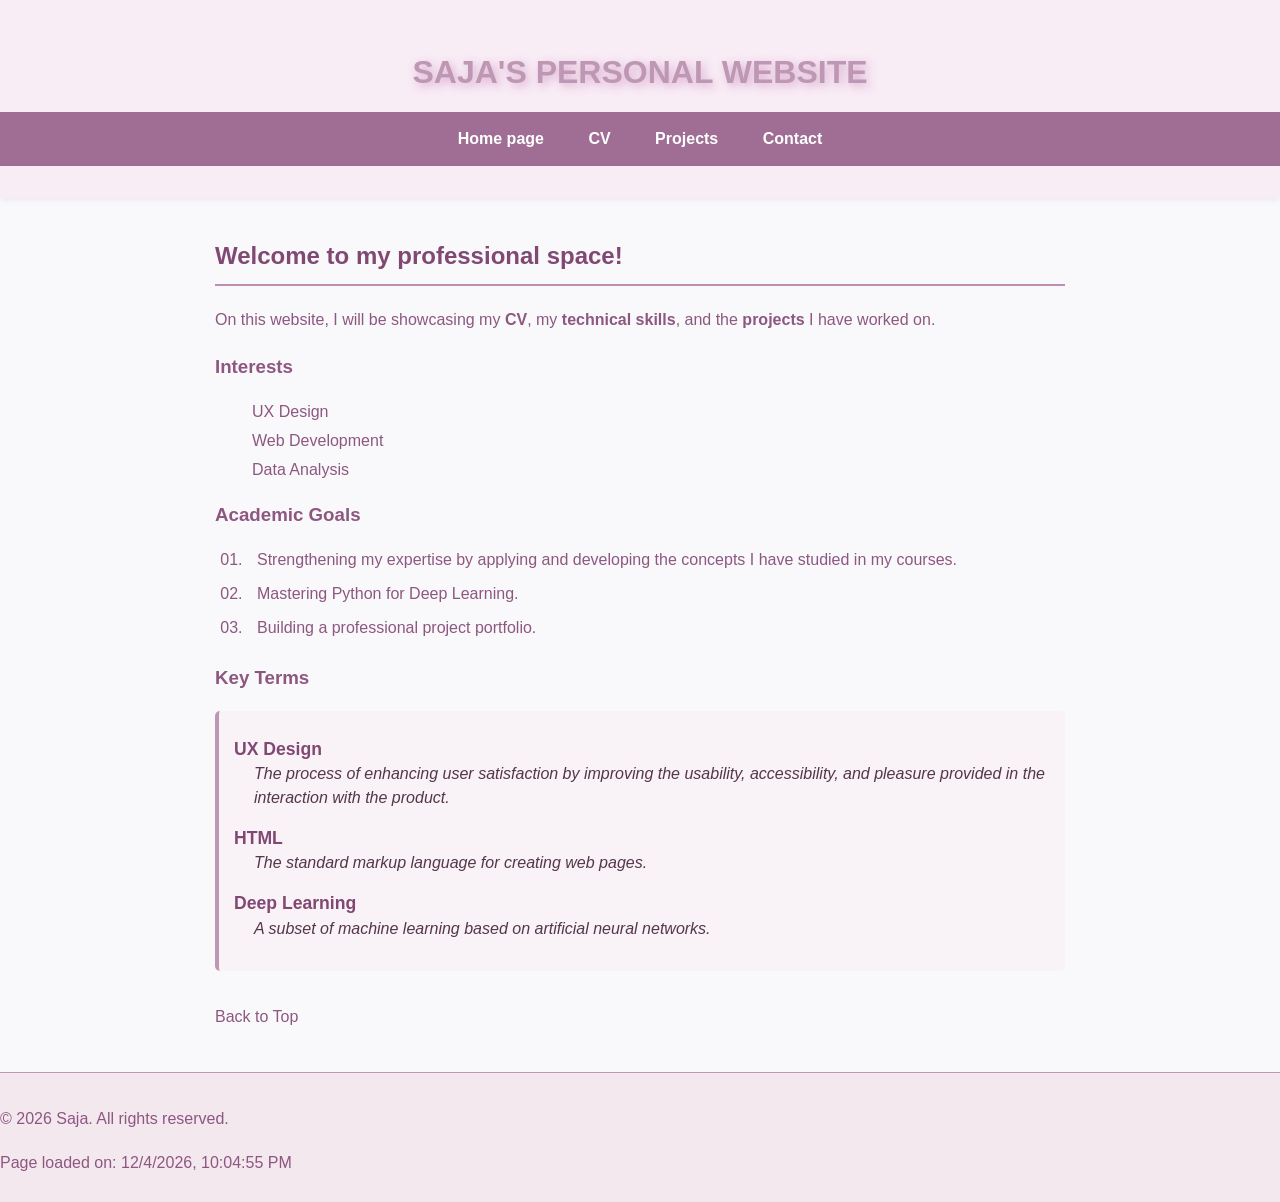
<file: index.html>
<!DOCTYPE html>

<html lang="en">

<head>
    <link rel="stylesheet" href="styles.css">
    <meta charset="UTF-8">
    <meta name="viewport" content="width=device-width, initial-scale=1.0">
    <title>Saja's Personal Website</title>
</head>

<body id="top">
    <header>
        <h1>Saja's Personal Website</h1>
        <nav role="navigation">
            <ul>
                <li><a href="index.html">Home page</a></li>
                <li><a href="CV.html">CV</a></li>
                <li><a href="projects.html">Projects</a></li>
                <li><a href="Contact.html">Contact</a></li>
            </ul>
        </nav>
    </header>
    <main>
        <h2>Welcome to my professional space!</h2>
        <p>
            On this website, I will be showcasing my <strong>CV</strong>,
            my <strong>technical skills</strong>, and the <strong>projects</strong> I have worked on.
        </p>

        <section>
            <h3>Interests</h3>
            <ul>
                <li>UX Design</li>
                <li>Web Development</li>
                <li>Data Analysis</li>
            </ul>

            <h3>Academic Goals</h3>
            <ol>
                <li>Strengthening my expertise by applying and developing the concepts I have studied in my courses.
                </li>
                <li>Mastering Python for Deep Learning.</li>
                <li>Building a professional project portfolio.</li>
            </ol>

            <h3>Key Terms</h3>
            <dl>
                <dt>UX Design</dt>
                <dd>The process of enhancing user satisfaction by improving the usability, accessibility, and pleasure
                    provided in the interaction with the product.</dd>
                <dt>HTML</dt>
                <dd>The standard markup language for creating web pages.</dd>
                <dt>Deep Learning</dt>
                <dd>A subset of machine learning based on artificial neural networks.</dd>
            </dl>
        </section>

        <p><a href="#top">Back to Top</a></p>

    </main>

    <footer id="main-footer">
        <p>&copy; 2026 Saja. All rights reserved.</p>
    </footer>

    <script src="scripts.js"></script>

</body>

</html>
</file>
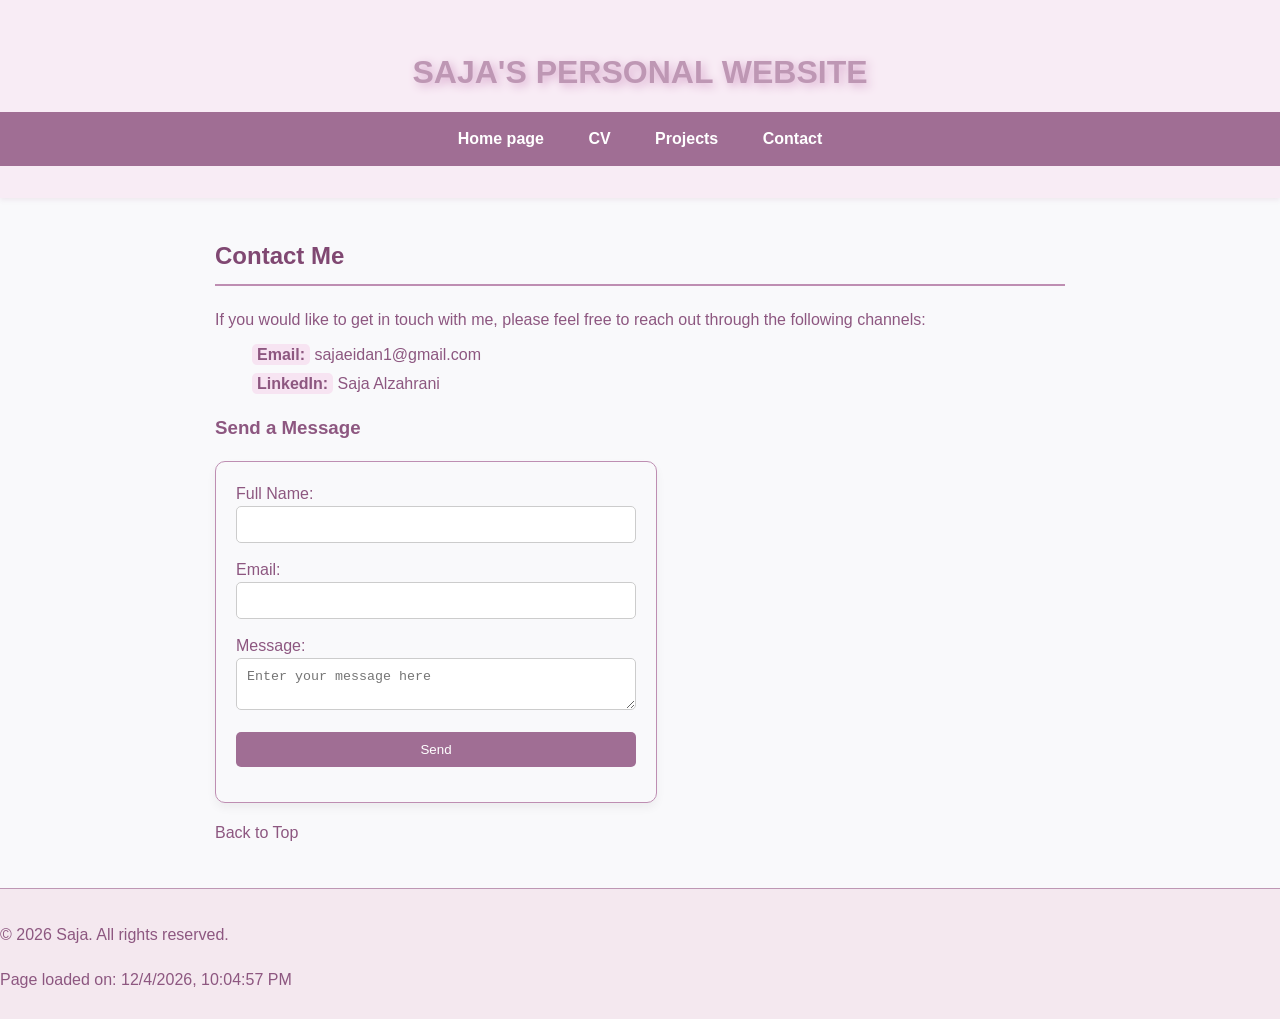
<file: Contact.html>
<!DOCTYPE html>
<html lang="en">

<head>
    <link rel="stylesheet" href="styles.css">
    <meta charset="UTF-8">
    <meta name="viewport" content="width=device-width, initial-scale=1.0">
    <title>Contact - Saja's Personal Website</title>

</head>

<body id="top">

    <header>

        <h1>Saja's Personal Website</h1>

        <nav role="navigation">
            <ul>
                <li><a href="index.html">Home page</a></li>
                <li><a href="CV.html">CV</a></li>
                <li><a href="projects.html">Projects</a></li>
                <li><a href="Contact.html">Contact</a></li>
            </ul>
        </nav>
    </header>

    <main>

        <h2>Contact Me</h2>
        <p>If you would like to get in touch with me, please feel free to reach out through the following channels:</p>
        <section>
            <ul>
                <li><span class="highlight">Email:</span> <a href="mailto:sajaeidan1@gmail.com">sajaeidan1@gmail.com</a>
                </li>
                <li><span class="highlight">LinkedIn:</span> <a
                        href="https://www.linkedin.com/in/saja-alzahrani-203027338" target="_blank">Saja
                        Alzahrani</a></li>
            </ul>
        </section>

        <section>
            <h3>Send a Message</h3>
            <form id="emailForm" action="mailto:sajaeidan1@gmail.com" method="post" enctype="text/plain">
                <label for="name">Full Name:</label><br>
                <input type="text" id="name" name="name"><br>

                <label for="email">Email:</label><br>
                <input type="email" id="email" name="email"><br>

                <label for="message">Message:</label><br>
                <textarea id="message" name="message" required placeholder="Enter your message here"></textarea><br>

                <input type="submit" value="Send">
            </form>
        </section>
        <p><a href="#top">Back to Top</a></p>

    </main>

    <footer id="main-footer">
        <p>&copy; 2026 Saja. All rights reserved.</p>
    </footer>

    <script src="scripts.js"></script>

</body>

</html>
</file>
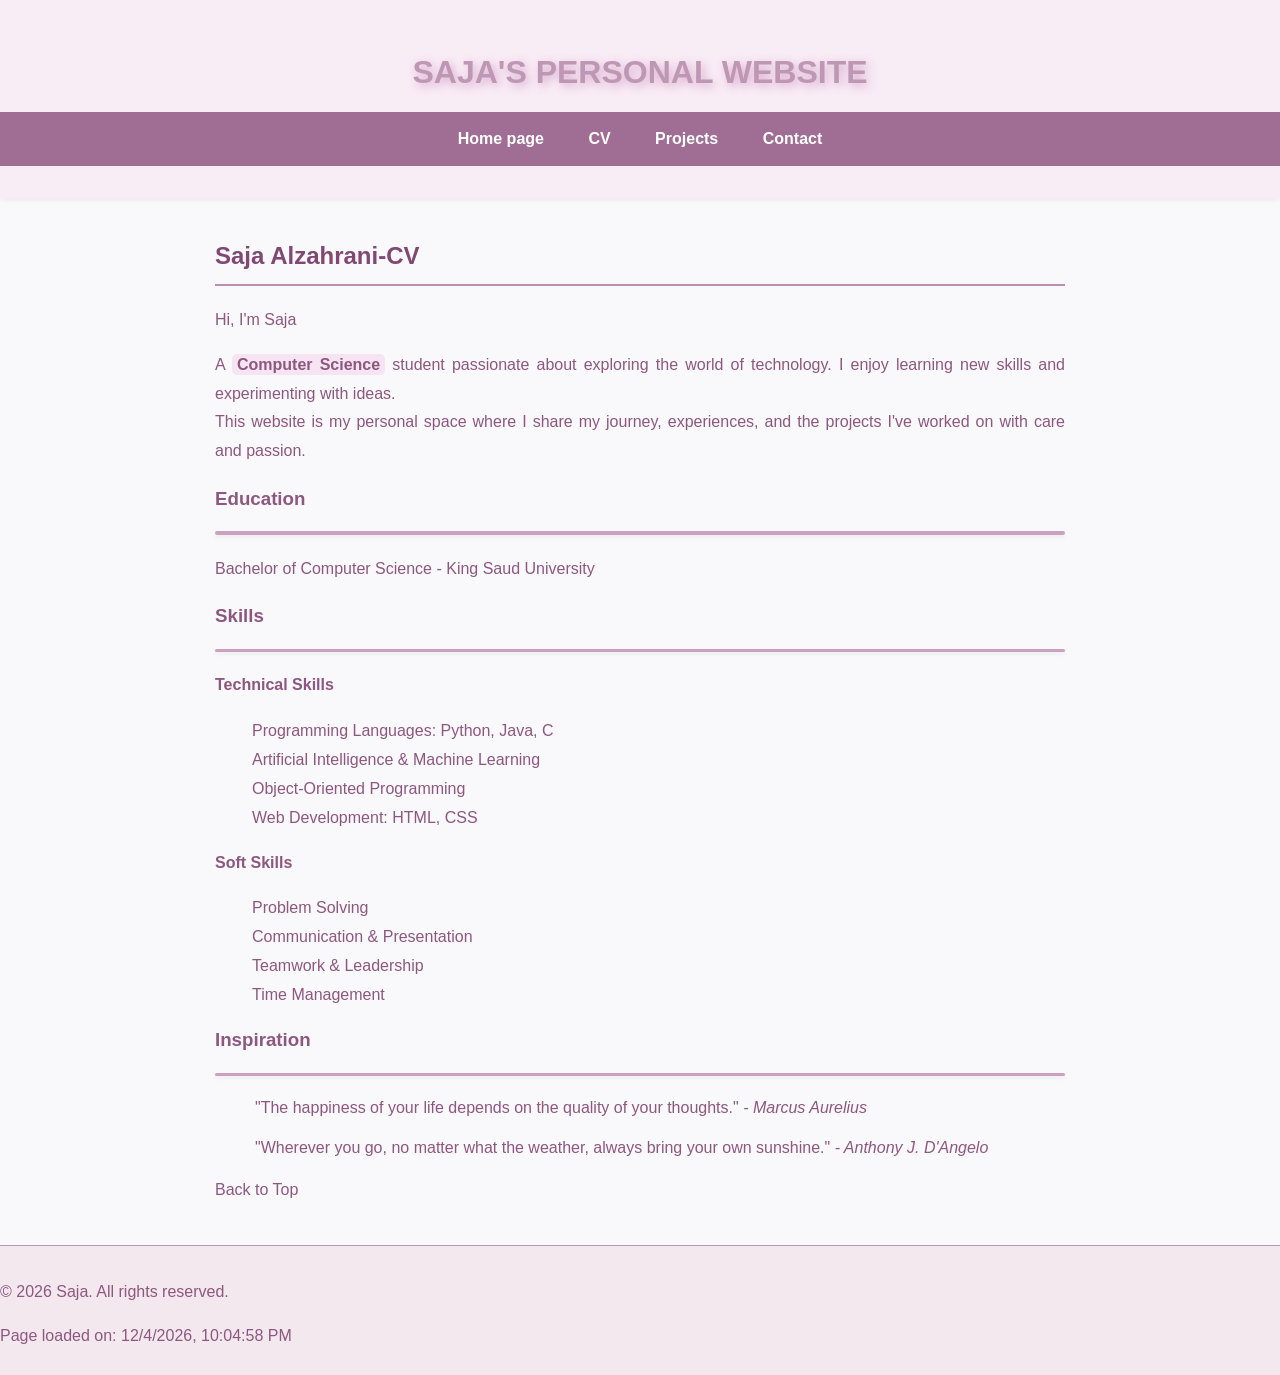
<file: CV.html>
<!DOCTYPE html>
<html lang="en">

<head>
    <link rel="stylesheet" href="styles.css">
    <meta charset="UTF-8">
    <meta name="viewport" content="width=device-width, initial-scale=1.0">
    <title>CV - Saja's Personal Website</title>

</head>

<body id="top">

    <header>
        <h1>Saja's Personal Website</h1>
        <nav role="navigation">
            <ul>
                <li><a href="index.html">Home page</a></li>
                <li><a href="CV.html">CV</a></li>
                <li><a href="projects.html">Projects</a></li>
                <li><a href="Contact.html">Contact</a></li>
            </ul>
        </nav>
    </header>
    <main>
        <h2>Saja Alzahrani-CV</h2>
        <p>Hi, I'm Saja</p>
        <p>A <span class="highlight">Computer Science</span> student passionate about exploring the world of technology.
            I enjoy learning new skills
            and experimenting with ideas.<br> This website is my personal space where I share my journey, experiences,
            and
            the projects I've worked on with care and passion.</p>

        <article>
            <section>
                <h3>Education</h3>
                <hr class="custom-line">
                <p>Bachelor of Computer Science - King Saud University</p>
            </section>

            <section>
                <h3>Skills</h3>
                <hr class="custom-line">
                <h4>Technical Skills</h4>
                <ul>
                    <li>Programming Languages: Python, Java, C</li>
                    <li>Artificial Intelligence & Machine Learning</li>
                    <li>Object-Oriented Programming</li>
                    <li>Web Development: HTML, CSS</li>

                </ul>
                <h4>Soft Skills</h4>
                <ul>
                    <li>Problem Solving</li>
                    <li>Communication & Presentation</li>
                    <li>Teamwork & Leadership</li>
                    <li>Time Management</li>
                </ul>
            </section>
            <section>
                <h3>Inspiration</h3>
                <hr class="custom-line">
                <blockquote class="interactive-quote">
                    "The happiness of your life depends on the quality of your thoughts." <em>- Marcus Aurelius</em>
                </blockquote>
                <blockquote class="interactive-quote">
                    "Wherever you go, no matter what the weather, always bring your own sunshine." <em>- Anthony J.
                        D'Angelo</em>
                </blockquote>
            </section>
        </article>

        <p><a href="#top">Back to Top</a></p>

    </main>

    <footer id="main-footer">
        <p>&copy; 2026 Saja. All rights reserved.</p>
    </footer>

    <script src="scripts.js"></script>

</body>

</html>
</file>
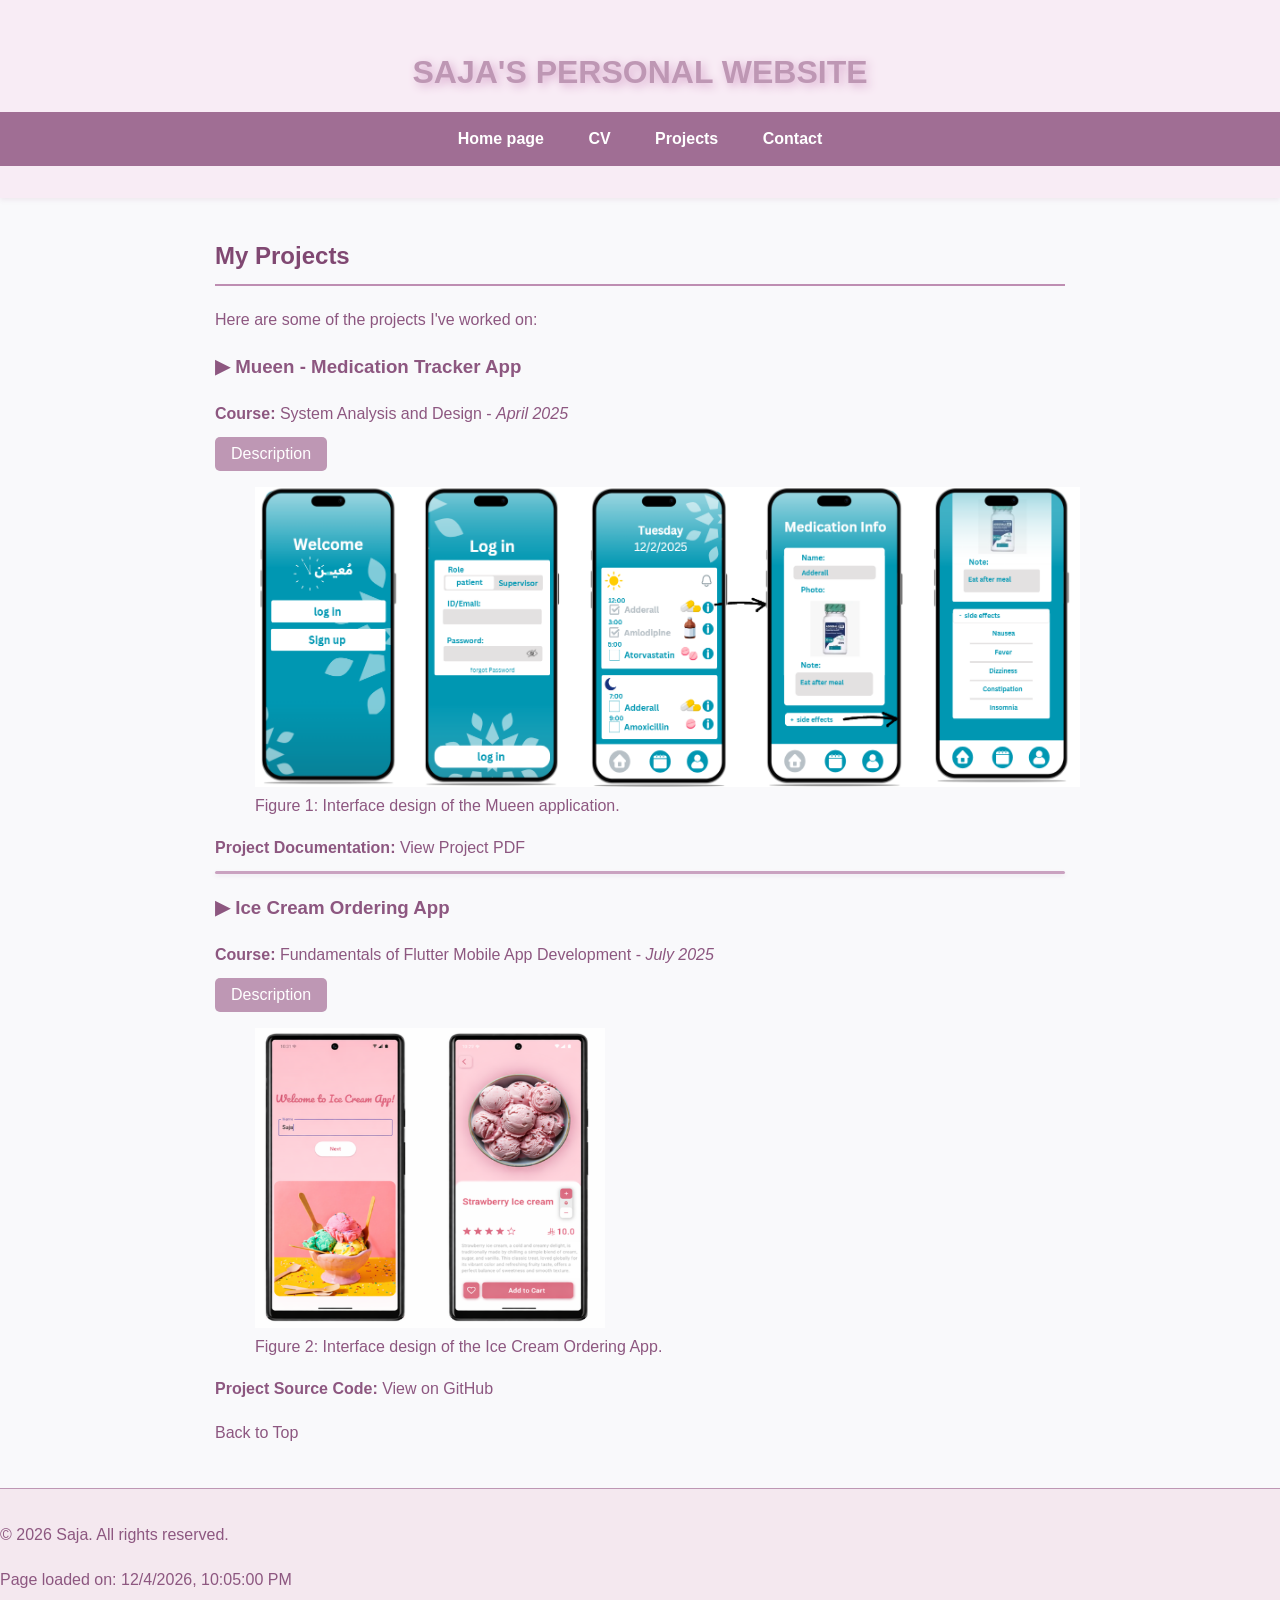
<file: projects.html>
<!DOCTYPE html>
<html lang="en">

<head>
    <link rel="stylesheet" href="styles.css">
    <meta charset="UTF-8">
    <meta name="viewport" content="width=device-width, initial-scale=1.0">
    <title>Projects - Saja's Personal Website</title>

</head>

<body id="top">

    <header>
        <h1>Saja's Personal Website</h1>
        <nav role="navigation">
            <ul>
                <li><a href="index.html">Home page</a></li>
                <li><a href="CV.html">CV</a></li>
                <li><a href="projects.html">Projects</a></li>
                <li><a href="Contact.html">Contact</a></li>
            </ul>
        </nav>
    </header>
    <main>
        <h2>My Projects</h2>
        <p>Here are some of the projects I've worked on:</p>
        <article>
            <h3>▶ Mueen - Medication Tracker App</h3>
            <p><strong>Course:</strong> System Analysis and Design - <em><time datetime="2025-04">April
                        2025</time></em>
            </p>

            <p id="project-desc1">
                This project focuses on a comprehensive system designed to track medication doses.
                It includes a <strong>Software Requirements Specification (SRS)</strong>, a <strong>Software Design
                    Document (SDD)</strong>,
                and a <strong>UI prototype</strong>. The system features a user-friendly interface that sends timely
                medication reminders to ensure
                patient adherence. Additionally, it provides a connected interface for doctors to monitor adherence and
                receive real-time updates on their patients' health status.

            </p>
            <button onclick="toggleDescription('project-desc1')">Description</button>


            <figure>
                <img src="assets/image/Mueen.png" alt="Mueen Application Interface" width="825" height="300">
                <figcaption>Figure 1: Interface design of the Mueen application.</figcaption>
            </figure>

            <p>
                <strong>Project Documentation:</strong>
                <a href="files/CSC343 Final Report.pdf" target="_blank">View Project PDF</a>
            </p>

        </article>

        <hr class="custom-line">
        <article>
            <h3>▶ Ice Cream Ordering App</h3>
            <p><strong>Course:</strong> Fundamentals of Flutter Mobile App Development - <em><time
                        datetime="2025-07">July 2025</time></em></p>
            <p id="project-desc2">
                This project was developed as part of a short fundamentals course in mobile application development.
                The app was built using <strong>Flutter</strong>,with <strong>Dart</strong> as the programming
                language. It is a simple ice cream ordering application that focuses on basic UI design, navigation,
                and
                user interaction.
            </p>
            <button onclick="toggleDescription('project-desc2')">Description</button>

            <figure>
                <img src="assets/image/IceCream_App.png" alt="Ice Cream Ordering App Interface" width="350"
                    height="300">
                <figcaption>Figure 2: Interface design of the Ice Cream Ordering App.</figcaption>
            </figure>
            <p>
                <strong>Project Source Code:</strong>
                <a href="https://github.com/SajaAlzahrani1/IceCream_App_Flutter/tree/main" target="_blank">View on
                    GitHub</a>
            </p>
        </article>

        <p><a href="#top">Back to Top</a></p>
    </main>

    <footer id="main-footer">
        <p>&copy; 2026 Saja. All rights reserved.</p>
    </footer>

    <script src="scripts.js"></script>
</body>

</html>
</file>
<file: styles.css>
header {
    background-color: #f4d7eb63;
    color: white;
    padding: 2rem 0;
    text-align: center;
    box-shadow: 0 2px 5px rgba(158, 111, 149, 0.121);
}

body {
    font-family: 'Segoe UI', 'Trebuchet MS', Arial, sans-serif;
    line-height: 1.5;
    background-color: #f9f9fb;
    color: #8d5780;
    margin: 0;
    padding: 0;
}

a {
    color: #8d5780;
    text-decoration: none;
    transition: color 0.2s;
}

a:hover {
    color: #deb0d2;
    text-decoration: underline;
}

h1 {
    text-align: center;
    text-shadow: 3px 3px 10px #d8a7cc;
    text-transform: uppercase;
    color: #be97b4;
    margin: 1rem 0;
}

h2 {
    color: #804872;
    border-bottom: 2px solid #be8eb2;
    padding-bottom: 10px;
}

nav {
    background-color: #a06e94;
    padding: 15px 0;
}

nav ul {
    list-style-type: none;
    padding: 0;
    margin: 0;
    text-align: center;
}

nav ul li {
    display: inline;
    margin: 0 20px;
}

nav ul li a {
    color: white;
    text-decoration: none;
    font-weight: bold;
}

nav ul li a:hover {
    color: #caa2c0;
    text-decoration: underline;
}

main {
    max-width: 850px;
    margin: 40px auto;
    padding: 0 15px;
}

ul {
    list-style-type: none;
    padding-left: 2rem;
    margin: 0;
}

ul li {
    margin: 5px;
}

p {
    font-size: 1rem;
    line-height: 1.8;
    text-align: justify;
    margin-bottom: 0.5rem;
}

ol {
    list-style-type: decimal-leading-zero;
    padding-left: 2rem;
    margin-bottom: 1.5rem;
}

ol li {
    padding-left: 10px;
    margin-bottom: 10px;


}

dl {
    margin-bottom: 2rem;
    padding: 15px;
    background-color: #f9ecf485;
    border-left: 4px solid #be97b4;
    border-radius: 5px;
}

dt {
    font-weight: bold;
    color: #804872;
    font-size: 1.1rem;
    margin-top: 10px;
}

dd {
    margin-left: 20px;
    font-style: italic;
    color: #54374a;
    margin-bottom: 15px;
}

.highlight {
    background-color: #f7e4f2;
    padding: 2px 5px;
    border-radius: 5px;
    font-weight: bold;
}

form {
    max-width: 400px;
    padding: 20px;
    border: 1px solid #be8eb2;
    border-radius: 10px;
    box-shadow: 0 5px 10px rgba(0, 0, 0, 0.05);
}

input,
textarea {
    width: 100%;
    box-sizing: border-box;
    margin-bottom: 15px;
    padding: 10px;
    border-radius: 5px;
    border: 1px solid #ccc;
}


input[type="submit"] {
    width: 100%;
    box-sizing: border-box;
    display: block;
    background-color: #a06e94;
    color: white;
    border: none;
}

.custom-line {
    border: 0;
    height: 0.2rem;
    background-color: #caa2c0;
    width: 100%;
    margin-left: 0;
    margin-top: 3px;
    margin-bottom: 20px;
    box-shadow: 0 2px 4px rgba(158, 111, 149, 0.121);
    border-radius: 5px;
}

#main-footer {
    text-align: center;
    display: block;
    width: 100%;
    clear: both;
    background-color: #f4e8ef;
    padding: 1rem 0;
    margin-top: 1rem;
    color: #8d5780;
    border-top: 1px solid #be97b4;
}

#project-desc1,
#project-desc2 {
    display: none;
}

button {
    background-color: #be97b4;
    color: white;
    padding: 8px 16px;
    border: none;
    border-radius: 5px;
    cursor: pointer;
    font-size: 16px;
    transition: background-color 0.3s;
}

button:hover {
    background-color: #a06e94;
}
</file>
